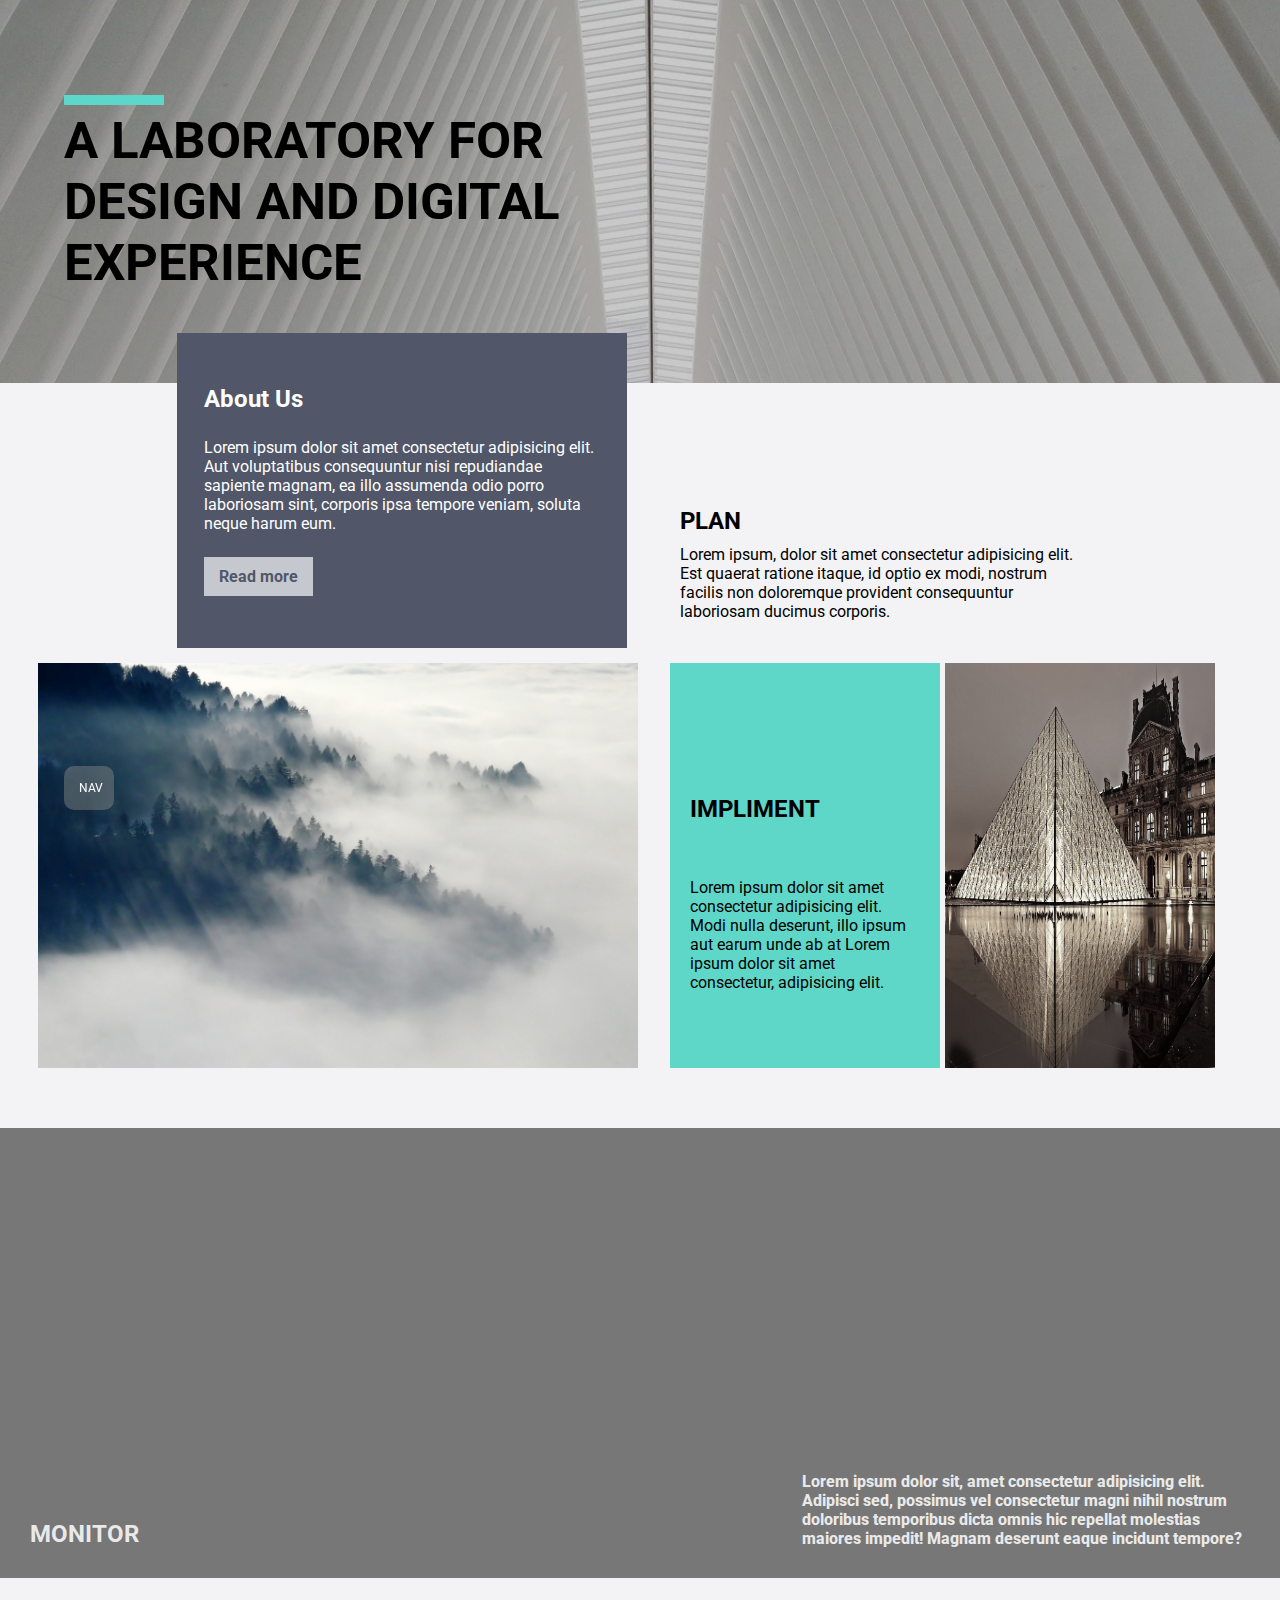
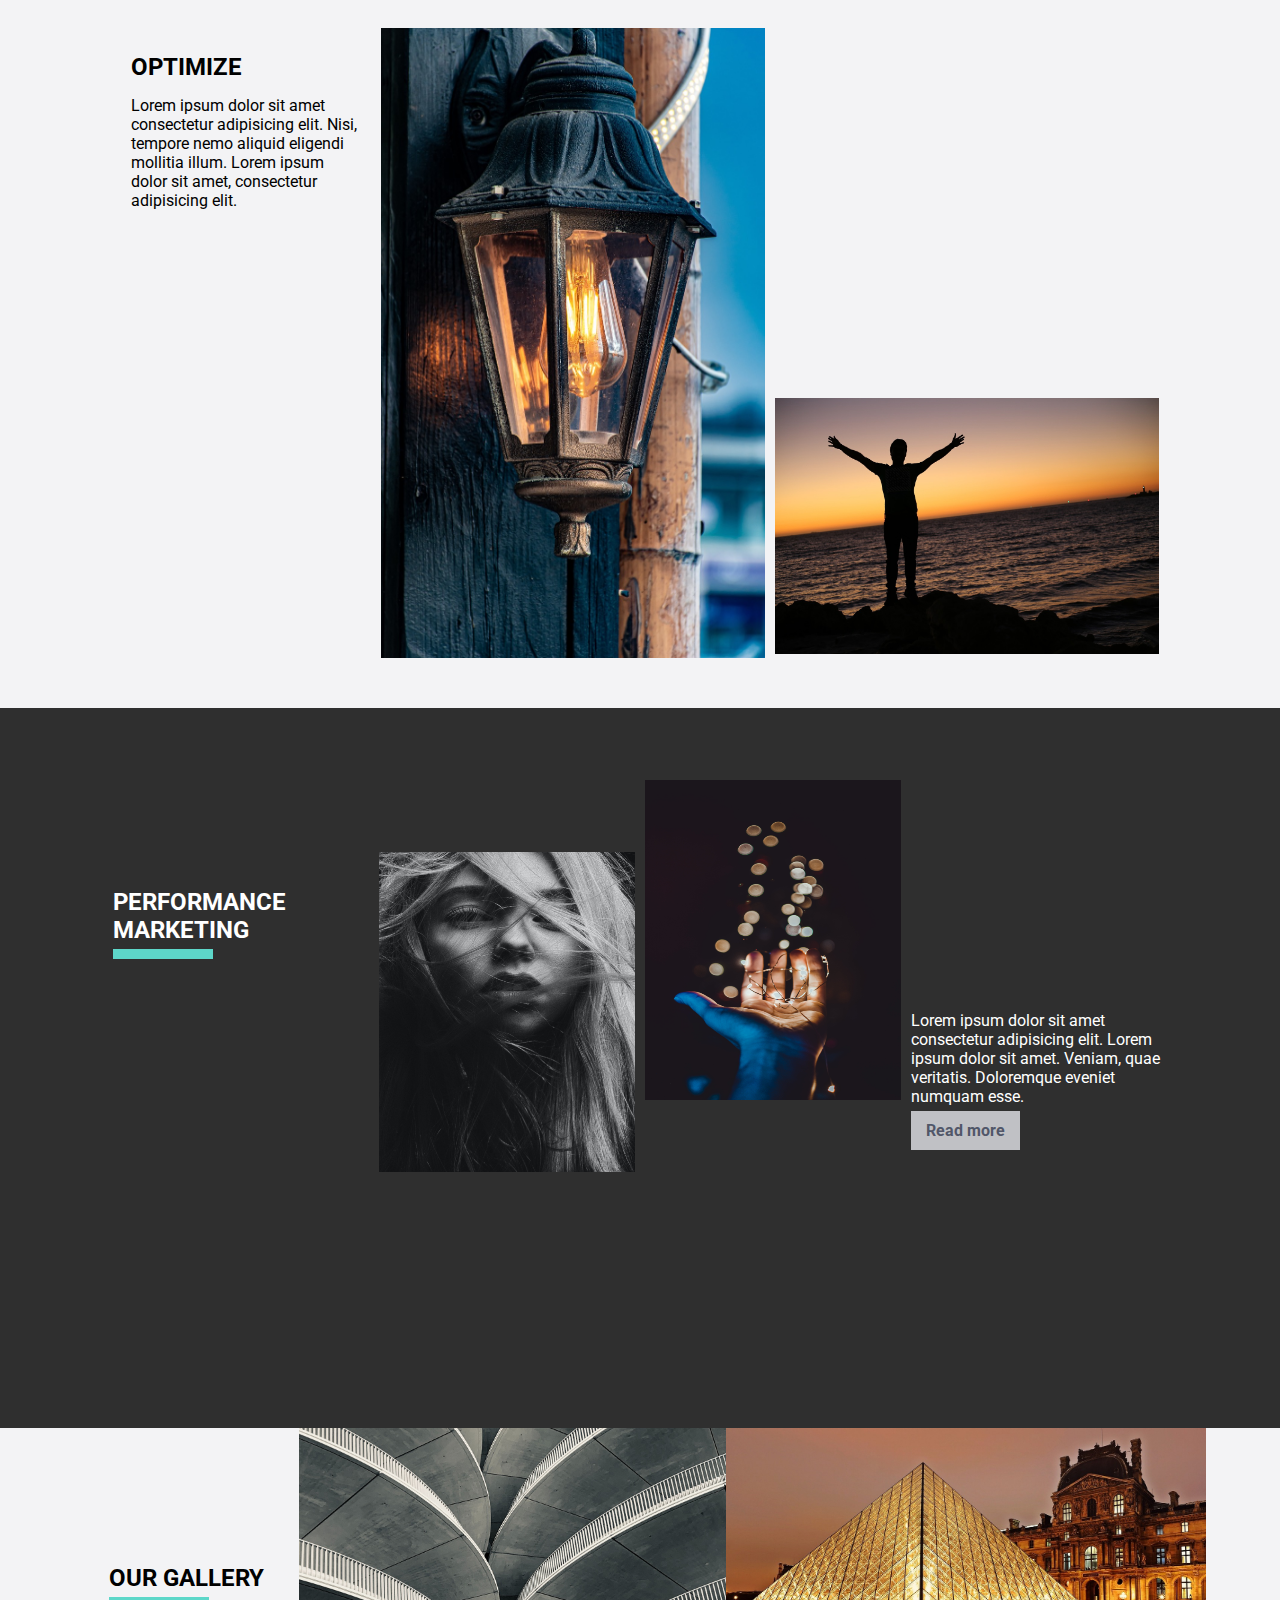
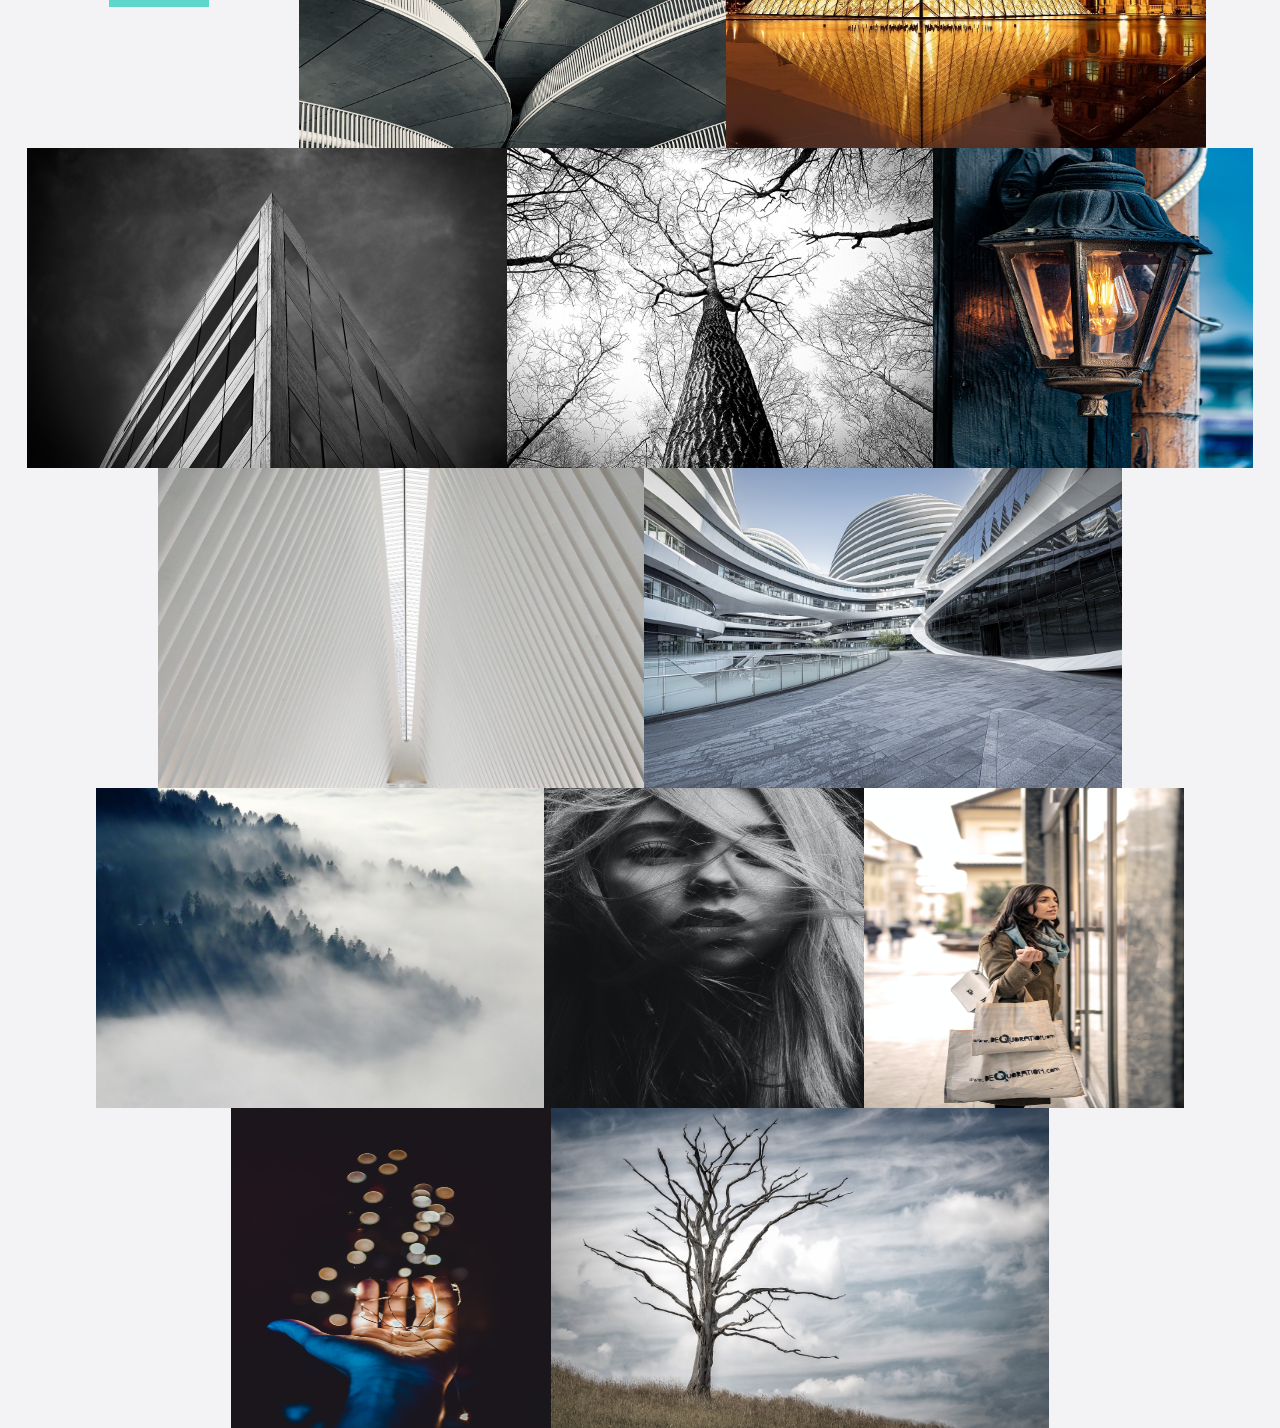
<file: index.html>
<!DOCTYPE html>
<html lang="en">

<head>
    <meta charset="UTF-8">
    <meta name="viewport" content="width=device-width, initial-scale=1.0">
    <link rel="stylesheet" href="style/style.css">
    <link rel="stylesheet" href="https://cdnjs.cloudflare.com/ajax/libs/font-awesome/6.5.1/css/all.min.css"
        integrity="sha512-DTOQO9RWCH3ppGqcWaEA1BIZOC6xxalwEsw9c2QQeAIftl+Vegovlnee1c9QX4TctnWMn13TZye+giMm8e2LwA=="
        crossorigin="anonymous" referrerpolicy="no-referrer" />
    <title>Document</title>
</head>

<body onscroll="up()">
    <header class="bg" id="scroll">
        <!-- <nav class="nav"> -->
     <div class="nav1">
         NAV
        <a href="#">a</a>
        <a href="#">b</a>
        <a href="#">c</a>
        <a href="#">d</a>
    </div>
    <!-- </nav> -->
        <hr class="hr">
        <div>
            <h1>A LABORATORY FOR DESIGN AND DIGITAL EXPERIENCE</h1>
        </div>
    </header>
    <main>
        <!-- sec-1 -->
        <section class="cont flx">
            <div class="hov">
                <div class="b_a"></div>
                <div class="b_a"></div>
                <h2>About Us</h2>
                <p>Lorem ipsum dolor sit amet consectetur adipisicing elit. Aut voluptatibus consequuntur nisi
                    repudiandae sapiente magnam, ea illo assumenda odio porro laboriosam sint, corporis ipsa tempore
                    veniam, soluta neque harum eum.</p>
                <a href="#" class="btn">Read more</a>
            </div>
            <div><i class="fa-brands ic fa-think-peaks"></i>
                <h2>PLAN</h2>
                <p>Lorem ipsum, dolor sit amet consectetur adipisicing elit. Est quaerat ratione itaque, id optio ex
                    modi, nostrum facilis non doloremque provident consequuntur laboriosam ducimus corporis.</p>
            </div>
        </section>
        <!-- sec_2 -->
        <section class="cont-2 flx">
            <div><img src="/img/mountain-547363_1280.jpg " alt="image"></div>
            <div class="cont-22 flx ">
                <div class="flx-c hov hov2 ">
                    <div class="b_a"></div>
                    <div class="b_a"></div>
                    <i class="fa-solid ic fa-sliders"></i>
                    <h2>IMPLIMENT</h2>
                    <p>Lorem ipsum dolor sit amet consectetur adipisicing elit. Modi nulla deserunt, illo ipsum aut
                        earum unde ab at Lorem ipsum dolor sit amet consectetur, adipisicing elit.</p>
                </div>
                <div><img src="/img/building-102840_1280.jpg" alt="image"></div>
            </div>
        </section>
        <!-- sec_3 -->
        <section class="cont-3 bg flx">
            <h2>MONITOR</h2>
            <p>Lorem ipsum dolor sit, amet consectetur adipisicing elit. Adipisci sed, possimus vel consectetur magni
                nihil nostrum doloribus temporibus dicta omnis hic repellat molestias maiores impedit! Magnam deserunt
                eaque incidunt tempore?</p>
        </section>
        <!-- sec_4 -->
        <section class="cont-4 flx">
            <div><i class="fa-solid ic fa-rocket"></i>
                <h2>OPTIMIZE</h2>
                <p>Lorem ipsum dolor sit amet consectetur adipisicing elit. Nisi, tempore nemo aliquid eligendi mollitia
                    illum. Lorem ipsum dolor sit amet, consectetur adipisicing elit.</p>
            </div>
            <div><img src="/img/lamp-4535320_1280.jpg" alt="image"></div>
            <div><img src="/img/worship-2082141_1280.jpg" alt="image"></div>
        </section>

        <section class="cont-5 flx">
            <div>
                <div>
                    <h2>PERFORMANCE <br> MARKETING</h2>
                    <hr class="hr">
                </div>
            </div>
            <div>
                <div><img src="/img/pexels-alexander-krivitskiy-1572878.jpg" alt="image"></div>
            </div>
            <div>
                <div><img src="/img/pexels-vinícius-vieira-ft-1808331.jpg" alt="image"></div>
            </div>
            <div>
                <div>
                    <p>Lorem ipsum dolor sit amet consectetur adipisicing elit. Lorem ipsum dolor sit amet. Veniam, quae
                        veritatis. Doloremque eveniet numquam esse.</p>
                    <a href="#" class="btn">Read more</a>
                </div>
            </div>
        </section>
        <section class="cont-6 flx">
            <div>
                <h2>OUR GALLERY</h2>
                <hr class="hr">
            </div>
      
            <img src="/img/architecture-4877146_1280.jpg" alt="image">
       
            <img src="/img/building-102840_1280.jpg" alt="image">
            <img src="/img/building-1914309_1920.jpg" alt="image">
            <img src="/img/forest-238379_1280.jpg" alt="image">
            <img src="/img/lamp-4535320_1280.jpg" alt="image">
            <img src="/img/lines-3659995_1280.jpg" alt="image">
            <img src="/img/modern-4428919_1280.jpg" alt="image">
            <img src="/img/mountain-547363_1280.jpg" alt="image">
            <img src="/img/pexels-alexander-krivitskiy-1572878.jpg" alt="image">
            <img src="/img/pexels-andrea-piacquadio-935760.jpg" alt="image">
            <img src="/img/pexels-vinícius-vieira-ft-1808331.jpg" alt="image">
            <img src="/img/tree-2487889_1280.jpg" alt="image">
        </section>
        <a id="up" href="#scroll"><i class="fa-solid fa-arrow-up"></i></a>
        
    </main>

    <script src="script/script.js"></script>
</body>

</html>
</file>
<file: style/style.css>
@import url('https://fonts.googleapis.com/css2?family=Poppins:wght@300&family=Roboto:wght@300&display=swap');

  * {
      font-family: 'Poppins', sans-serif;
      font-family: 'Roboto', sans-serif;
      margin: 0;
      padding: 0;
      box-sizing: border-box;
      transition: 0.5s;
      animation-name: head;
      animation-duration: 1s;
      text-decoration: none;
  }
html{
    scroll-behavior: smooth;
}
  h1 {
      font-size: 4vw;
  }

  .flx {
      display: flex;
      justify-content: center;
      align-items: center;
  }

  .flx-c {
      display: flex;
      flex-direction: column;
      align-items: center;
      justify-content: center;
  }
.bg{
    background-repeat: no-repeat;
    background-position: center;
    background-attachment: fixed;
    background-size: cover;
    background-color: rgba(0, 0, 0, 0.212);
    background-blend-mode: color;
}
.nav1{
    position: fixed;
    float: left;
    width: 50px;
    font-size: 12px;
    text-align: center;
    padding: 15px;
    border-radius: 10px;
    bottom: 10vh;
    left: 5vw;
    display: grid;
    place-items: center;
    z-index: 5;
    color: white;
    background-color: #87898775;

}
.nav1 a{
    padding: 1vw;
    border-radius: 50%;
    background-color: #87898775;
    opacity: 0;
    transition: 1s;
    position: absolute;
}

.nav1:hover a{
    opacity: 1;
}
.nav1:hover{
    background-color:#878987e1 ;
}
.nav1 a:hover{
    background-color:#878987e1 ;

}
.nav1:hover a:nth-child(1){
    transform: translateY(-7vh);
}
.nav1:hover a:nth-child(2){
    transform: translateX(7vh);
}
.nav1:hover a:nth-child(3){
    transform: translateY(7vh);
}
.nav1:hover a:nth-child(4){
    transform: translateX(-7vh);
}

#up{
    display: none;
    position: sticky;
    float: right;
    color: white;
    text-align: center;
    bottom: 10vh;
    right: 5vw;
    padding: 20px;
    border-radius: 10px;
    background-color: #87898775;
 }
 #up:hover{
    background-color: #878987e1;
    box-shadow: 5px 5px 5px rgba(0, 0, 0, 0.466);
    color: rgba(255, 255, 255, 0.76);
 }
::-webkit-scrollbar{
    width: 5px;
}
::-webkit-scrollbar-thumb{
    background-color: grey;
}
::-webkit-scrollbar-thumb:hover{
    background-color: rgb(182, 137, 255);
}
::-webkit-scrollbar-track{
    box-shadow: inset 0 0 5px grey;
    border-radius: 5px;
}
  header {
      max-height: 60vh;
      background-image: url("../img/lines-3659995_1280.jpg");

      padding: 10vh 5vw;
  }

.hr {
      width: 100px;
      padding: 5px;
      margin: 5px 0px;
      background-color: #5DD7C9;
      border: none;
  }

  header div {
      position: inherit;
      animation-name: head;
      animation-duration: 3s;
      transition: 2s;
      width: 50%;
  }

  body {
      background-color: #F3F3F5;
  }

  .cont {
      position: relative;
      flex-wrap: wrap;
      margin-top: -50px;
  }

  .cont>div {
      margin: 0px 1vw;
      flex-basis: 450px;
      padding: 3vh;
      display: flex;
      flex-direction: column;
  }
  .hov{

    position: relative;
  }
  .b_a{
    position: absolute;
    transition: 0.8s;
    opacity: 0;
    background-color: #2525250a;
    width: 0;
    height: 0;
  }
  
   .b_a:nth-of-type(1){
    border-top: 2px solid rgba(0, 0, 0, 0.452) ;
    border-left: 2px solid rgba(0, 0, 0, 0.452) ;
    top: 0;
    left: 0;
   }
   .b_a:nth-of-type(2){
    border-right: 2px solid rgba(0, 0, 0, 0.452) ;
    border-bottom: 2px solid rgba(0, 0, 0, 0.452) ;
    bottom: 0;
    right: 0;
   }
   .hov2>.b_a{
    background-color: transparent;
   }
   .hov:hover .b_a{
    opacity: 1;
    width: 100%;
    height: 100%;
   }

  .cont>div:nth-child(1) {
      color: white;
      background-color: #515769;
      min-height: 35vh;
      justify-content: space-evenly;
  }

  .cont>div:nth-child(2) {
      align-self: flex-end;
  }

  .cont>div:nth-child(2) h2 {
      margin: 10px 0px;
  }

  .ic {
      font-size: 32px;
  }

  .btn {
      align-self: self-start;
      padding: 10px 15px;
      text-decoration: none;
      background-color: #dedfe4d3;
      color: #515769;
      font-weight: bold;
      z-index: 2;
      
  }
  .btn:hover{
    background-color: #d3d6e0;  
  }
  
  .cont-2 {
      margin: 15px;
      padding-bottom: 5vh;
      gap: 5px;
      flex-wrap: wrap;
  }

  .cont-2>div {
      flex-basis: 48%;
      height: 45vh;
  }

  .cont-2 img {
      width: 100%;
      height: 100%;
  }

  .cont-22>div {
      flex-basis: 45%;
      height: 45vh;
  }
 .cont-22{
    gap: 5px;
 }
  .cont-22>div:nth-child(1) {
      padding: 20px;
      justify-content: space-evenly;
      align-items: flex-start;
      background-color: #5ed7c9;
  }
  .cont-22>div:nth-child(2) img{
    filter: grayscale(0.8);
  }
.cont-3{
    height: 50vh;
    background-image: url('/img/forest-238379_1280.jpg');
    background-color: #1111118c;
    background-position-y:center;
    color: rgba(255, 255, 255, 0.849);
    font-weight: 800;
    justify-content: space-between;
    align-items: flex-end;
    padding: 30px;
}
.cont-3 p{
    flex-basis: 35vw;
}
.cont-4{
    margin: 50px 0px;
    flex-wrap: wrap;
    gap: 10px;
}
.cont-4>div{
    flex-basis: 30%;
}
.cont-4>div:nth-child(1){
    align-self: flex-start;
    flex-basis: 250px;
    padding: 10px;
}
.cont-4>div:nth-child(2){
    align-self: stretch;
    height: 70vh;
}
.cont-4 h2{
    margin: 15px 0px;
}
.cont-4>div:nth-child(3){
    align-self: flex-end;
}
.cont-4 img{
    width: 100%;
    height: 100%;
}
.cont-5{
    position: relative;
    gap: 10px;
    height: 80vh;
    background-color: #2f2f2f;
}
.cont-5 img{
    width: 100%;
    height: 100%;
}
.cont-5>div{
    position: relative;
    width: 20vw;
    height: 100%;
}
.cont-5>div>div{
    width: 100%;
    height: 25vw;
    position: absolute;
}
.cont-5>div:nth-child(1)>div{
    color: white;
    top: 20vh;
}
.cont-5>div:nth-child(2)>div{
    top:20%;
}
.cont-5>div:nth-child(3)>div{
    top: 10%;
}
.cont-5>div:nth-child(4)>div{
    color: #fff;
    top: 40%;
    height: 50%;
}
.cont-5>div:nth-child(4) p{
    margin: 15px 0px;
}
.cont-6{
    flex-wrap: wrap;
}
.cont-6>div:nth-child(1){
    padding: 35px;
}
.cont-6 img{
    flex-basis: 25vw;
    height: 25vw;
}
.cont-6 img:hover{
    filter: grayscale(0.5);
}


  @keyframes head {
      0% {
          opacity: 0;
      }

      100% {
          opacity: 1;
      }
  }
  @media only screen and (max-width: 850px){
 .hr:nth-child(2){
    margin: auto;
 }
    .cont-5{
    flex-wrap: wrap;
    gap: 25px;
    height: 100vh;
 }
 .cont-5 div{
    position: inherit;
    
 }
 .cont-5>div{
    position: relative;
    height: 25vh;
 }
 .cont-5>div>div{
    height: 100%;
 }
 .cont-5>div:nth-child(1),.cont-5>div:nth-child(4){
    flex-basis: 100vw;
    text-align: center;
 }
 .cont-5>div:nth-child(1)>div,.cont-5>div:nth-child(4)>div{
    position: absolute;
    padding: 10px;
    top:0;
 }
 .cont-5>div:nth-child(1)>div{
    padding: 10px 20vw;
    top: 10vh;
 }
 .cont-5>div:nth-child(2),.cont-5>div:nth-child(3){
    flex-basis: 40%;
 }

   }
  @media only screen and (max-width: 650px){
    .cont-2>div{
        flex-basis: 100vw;
        height: 30vh;
    }
    .cont-22{
        justify-content: space-between;
        align-items: flex-start;
        /* min-height: 45vh; */
        font-size: 12px;
    }
    .cont-22 h2{
        margin: 10px 0px;
    }
    .cont-22>div{
        flex-basis: 50vw;
        height: 100%;
    }
    .cont-22>div:nth-child(1){
        margin-top: -35px;
        justify-content: center;
    }

    .cont-3 h2{
        align-self: flex-start;
    }
    .cont-3 p{
        font-size: 3vw;
    }
    .cont-4>div:nth-child(1){
        flex-basis: 100%;
    }
    .cont-4>div:nth-child(2){
        height: 40vh;
        flex-basis: 50%;
    }
    .cont-6>div{
        text-align: center;
        flex-basis: 100vw;
    }
  }

  @media only screen and (max-width: 300px){
    .cont-22>div:nth-child(1){
        height: auto;
    }
    .cont-5>div:nth-child(1)>div{
        top: 20vh;
     }
  }
</file>
